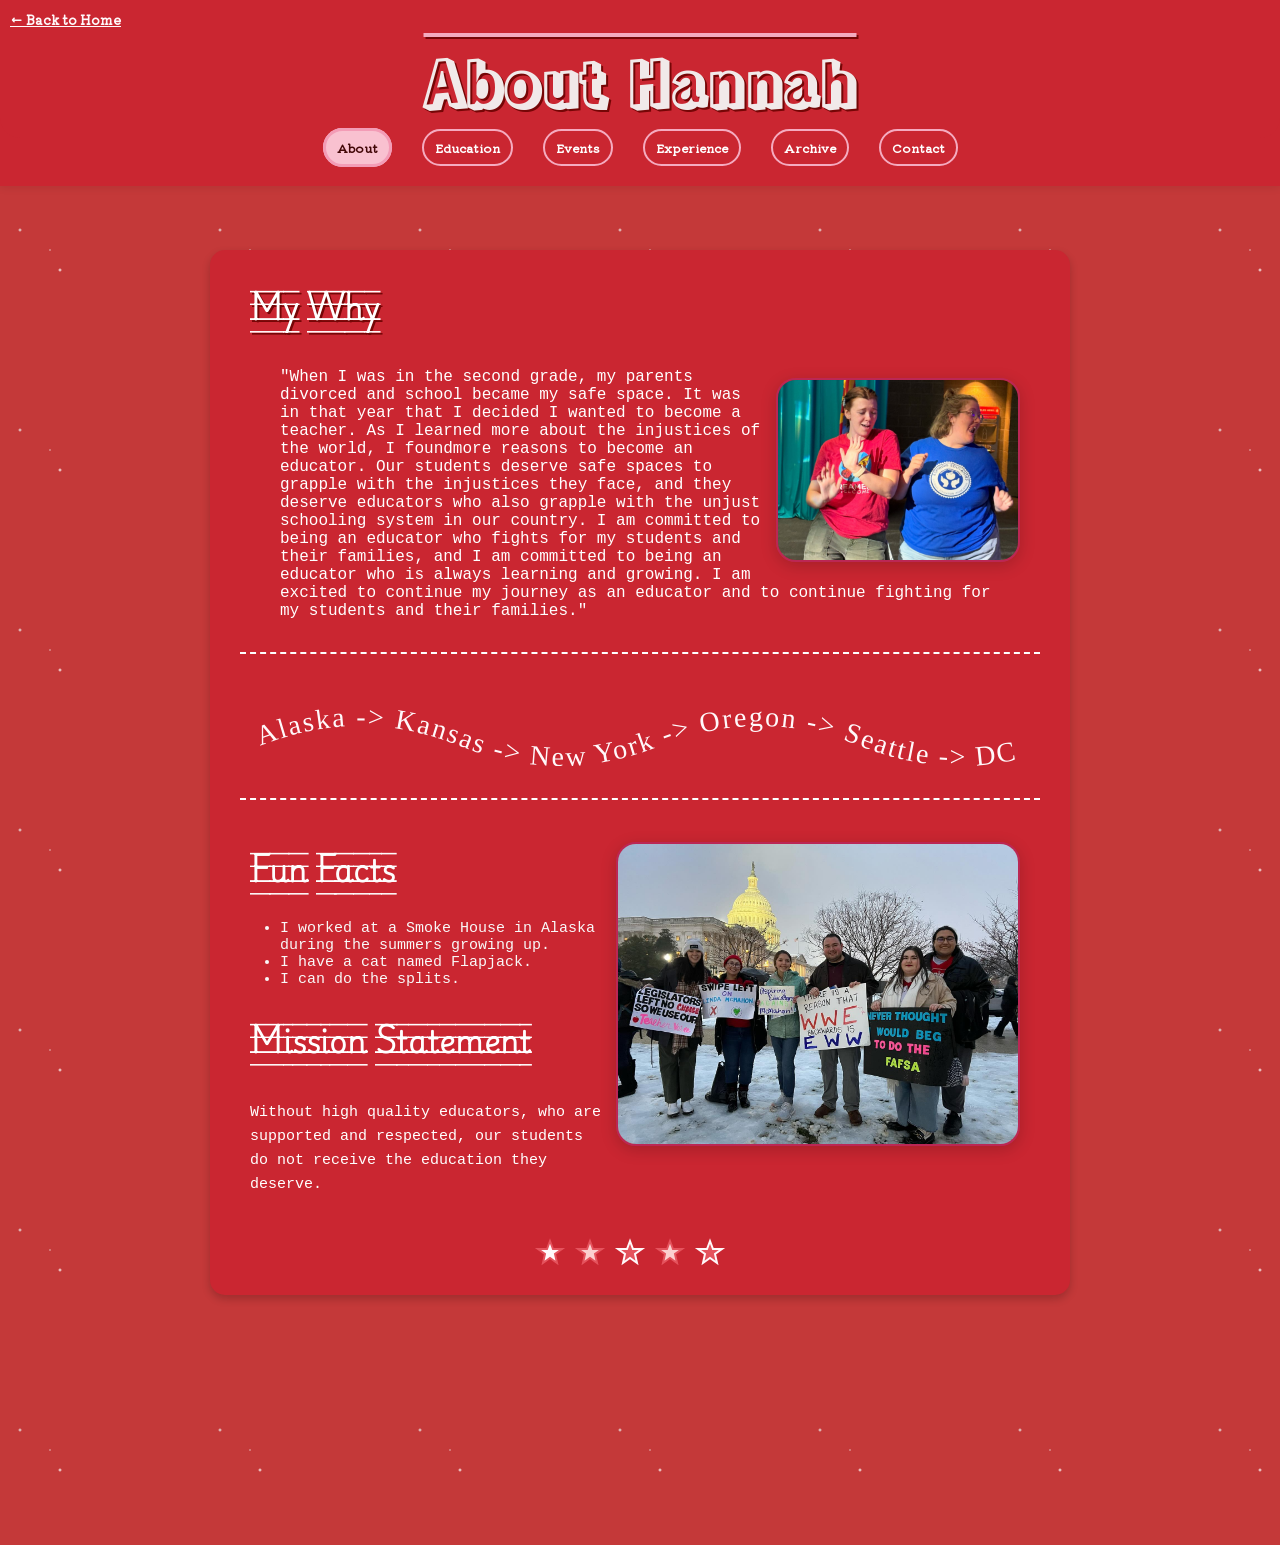
<file: about.html>
<!DOCTYPE html>
<html>
<head>
    <meta charset="UTF-8">
    <title>About - Hannah St. Clair</title>
    <link href='https://fonts.googleapis.com/css?family=Aboreto' rel='stylesheet'>
    <link href='https://fonts.googleapis.com/css?family=Rampart One' rel='stylesheet'>
    <link href='https://fonts.googleapis.com/css?family=Playwrite DE Grund Guides' rel='stylesheet'>
    <link href='https://fonts.googleapis.com/css?family=Kiwi Maru' rel='stylesheet'>
</head>
   <style> /* CSS styles for the portfolio page */ 
        :root {
            --bg: #c23131f5;
            --text-color: #f1e9e9;
            --card-bg:#ca2631;
        }
        body {
            font-family: 'Aboreto', sans-serif;
            margin: 100px;
            padding:50px;
            background-color: var(--bg);
            background-image: radial-gradient(2px 2px at 20px 30px, #eee, rgba(0,0,0,0)), radial-gradient(2px 2px at 60px 70px, #fff, rgba(0,0,0,0)), radial-gradient(1px 1px at 50px 50px, #fff, rgba(0,0,0,0));
            background-repeat: repeat;
            background-size: 200px 200px;

        }
        header {
            width: 100vw;
            position: fixed;
            top: 0;
            left: 0;
            z-index: 1000;
            background: var(--card-bg);
            text-align: center;
            padding: 0;
            margin: 0;
            box-shadow: 0 2px 8px rgba(0,0,0,0.08);
        }
        .hero {
            display: flex;
            align-items: center;
            gap: 30px;
            justify-content: center;
        }
        h1 {
            color: var(--text-color);
            font-family: 'Rampart One', sans-serif;
            font-size: 80px;
            font-weight: bold;
            text-shadow: 2px 2px #750606;
            text-align: center;
            padding: 10px;
        }

            .header-card {
                  background: var(--card-bg);
                  border-radius: 0 0 20px 20px;
                  box-shadow: none;
                  padding: 0px 0;
                  display: flex;
                  align-items: center;
                  justify-content: center;
                  gap: 10px;
                  max-width: 100vw;
                  height: 100px;
                  margin: 0 auto;
            }
            .header-card img {
                    background:none;
                    padding: 0px;
                    border: 0px solid #bb2754;
                    max-width: 90px;
                    min-width: 10px;
                    box-shadow: 0 rgba(0,0,0,0.10);
            }
            .header-card h1 {
                margin-top: 5px;
                margin-bottom: 20px;
                padding: 0px;
                font-size: 60px;
                line-height: 85px;
                text-decoration: overline;
                text-decoration-color: #f7b1c6f5;
                text-decoration-thickness: 4px;
                text-align: center;
            }
        h2 {
            color: var(--text-color);
            font-family: 'Aboreto', sans-serif;
            font-size: 28px;
            border-width: 20px;
            margin-top: 30px;
            margin-bottom: 15px;
            margin-left: 50px;
            border: #feadad;
            border-style: filled;
                padding: 10px;
                width: fit-content;
        }
        p {
            color: var(--text-color);
            font-family: 'Kiwi Maru', serif;
            font-size: 18px;    
                line-height: 1.6;
                margin-bottom: 20px;   
                margin-left: 50px;    
                border: 2px solid #feadad;
                border-style: filled;
                padding: 10px;
                width: fit-content; 
        }
        p a {
            color: var(--text-color);
            text-decoration: none;
            border-bottom: 2px solid #f7b1c6f5;
            padding-bottom: 2px;    
        }
        p a:hover {
            color: #e686a3f5;
             border-bottom: 2px solid #e686a3f5;
             padding-bottom: 2px;
             background-color: #e686a3f5;
             color: #ae1919;    
        }
        p a:visited {
            color: #f1e9e9;
        }               
        p a:active {
            color: #e686a3f5;
        }   
        p a:highlight{
            color: #fb6592f5;
        }
        nav ul {
            list-style-type: none;
            padding: 0;
            display: flex;
            justify-content: center;
            margin-top: 0px;
            margin-bottom: 10px;
            margin-left: 0px;
            margin-right: 0px;
        }
        nav ul li {
            margin-inline: 15px;
        }
        nav ul li a {
            color: #ffffff;
            text-decoration: none;
            font-family: 'Kiwi Maru', 'sans-serif';
            font-weight: bold;
            font-size: 12px;
            border: 2px solid #f7b1c6f5;
            padding: 8px 11px;
            border-radius: 50px;
        }
        nav ul li a:hover {
              background-color: #fbc8d7f5;
              color: #420707;
              border: 3px solid #f39bb6f5;   
        
        }
        nav ul li a.active {
                background-color: #fbc8d7f5;
                color: #420707;
                border: 3px solid #f39bb6f5;
        }
            img {
                display:inline-block;
                border-radius: 0px;
                margin: 10px 0;
                max-width: 200px;
                min-width: 200px;
                border: 2px solid #bb2754;
                flex-shrink: 0;
                justify-content: right;
            }
        .card {
            background-color: var(--card-bg);
            border-radius: 15px;
            padding: 20px 30px;
            margin: 100px auto;
            max-width: 800px;
            box-shadow: 0 4px 8px rgba(0, 0, 0, 0.2);
        }
        .card h2 {
            margin-left: 0;
        }
        .card p {
            margin-left: 0;
            border: none;
        }
        
    </style>
</head>
<body> 
    <header role="main">
            <h3><a href="index.html" style="font-family:'Kiwi Maru','Arial Narrow', Arial, sans-serif; color:#fff8fa; position: absolute; top: 10px; left: 10px; font-size: 13px;"> &#8592; Back to Home</a></h3><br>
            <div class="header-card">
                <h1 role="banner"> About Hannah</h1>
            </div>
 <nav>
        <ul>
            <li><a href="about.html" class="active">About</a></li>
            <li><a href="education.html">Education</a></li>
            <li><a href="events.html">Events</a></li>
            <li><a href="experience.html">Experience</a></li>
            <li><a href="archive.html">Archive</a></li>
            <li><a href="index.html#contact-information">Contact</a></li>        
        </ul>
    </nav> <br>
</header>    
    <div class="card">
        <section>
            <h1 style="color:#ffffff; font-size:30px; font-family:'Playwrite DE Grund Guides',cursive; text-align: left; margin-top:0px;">My Why</h1>
            <img src="images/hannah-dancing-ellie.jpg" alt="Hannah Dancing at an NEA Conference wearing a red shirt. " style="width:30%; max-width: 800px; max-height:800px; display: block; margin: 10px 10px 10px 10px; border-radius: 20px; box-shadow: 0 4px 16px rgba(0,0,0,0.18); float:right; margin-right: 20px;">
            <blockquote style="color:#ffffff; font-family:'Courier',cursive;text-align: left;"> "When I was in the second grade, my parents divorced and school became my safe space. It was in that year that I decided I wanted to become a teacher. As I learned more about the injustices of the world, I foundmore reasons to become an educator. Our students deserve safe spaces to grapple with the injustices they face, and they deserve educators who also grapple with the unjust schooling system in our country. I am committed to being an educator who fights for my students and their families, and I am committed to being an educator who is always learning and growing. I am excited to continue my journey as an educator and to continue fighting for my students and their families."</blockquote>
        <hr style="margin:32px 0; border: none; border-top: 2px dashed #ffffff;">
                        <svg width="900" height="80" viewBox="0 0 900 80" style="display:block; margin:0 auto;">
                            <defs>
                                <path id="wavyPath" d="M20,60 Q120,20 220,60 T420,60 T620,60 T820,60" fill="transparent"/>
                            </defs>
                            <text font-family="'Londrina Shadow', cursive" font-size="28" fill="#fff8fa" letter-spacing="2">
                                <textPath href="#wavyPath" startOffset="0%">
                                    Alaska -> Kansas -> New York -> Oregon -> Seattle -> DC
                                </textPath>
                            </text>
                        </svg>
        <hr style="margin:32px 0; border: none; border-top: 2px dashed #ffffff;">
        <section>
            <img src="images/hannah-protest-sign.jpg" alt="Hannah standing in front of U.S. Capital holding up a protest sign. " style="width:50%; max-width: 600px; max-height:600px; display: block; margin: 10px 10px 10px 10px; border-radius: 20px; box-shadow: 0 4px 16px rgba(0,0,0,0.18); float:right; margin-right: 20px;">
            <h2 style="text-align:left;color:#fdfdfd; font-size: 30px; font-family:'Playwrite DE Grund Guides',cursive;">Fun Facts</h2>
            <ul style="text-align:left; color:#f9f8f8; font-size: 15px;font-family:'Courier',cursive;">
                <li>I worked at a Smoke House in Alaska during the summers growing up.</li>
                <li>I have a cat named Flapjack.</li>
                <li>I can do the splits.</li>
            </ul>
        </section>
        <section>
            <h2 style="color:#ffffff; text-align: left; font-size: 30px; margin-top:10px; font-family:'Playwrite DE Grund Guides',cursive;">Mission Statement</h2>
            <p style="text-align: left; color:#ffffff; font-size: 15px; font-family:'Courier',cursive; "> Without high quality educators, who are supported and respected, our students do not receive the education they deserve.</p>
        </section>
         <div class="pattern" style="margin-top: 24px; width: 100%; display: flex; justify-content: center;">
                <svg width="220" height="44" viewBox="0 0 220 44" fill="none" xmlns="http://www.w3.org/2000/svg">
                    <g>
                        <path d="M20 10 L23 18 L32 18 L25 23 L27 32 L20 27 L13 32 L15 23 L8 18 L17 18 Z" fill="#fff8fa" stroke="#e5535d" stroke-width="2"/>
                        <path d="M60 10 L63 18 L72 18 L65 23 L67 32 L60 27 L53 32 L55 23 L48 18 L57 18 Z" fill="#fbcfcf" stroke="#e5535d" stroke-width="2"/>
                        <path d="M100 10 L103 18 L112 18 L105 23 L107 32 L100 27 L93 32 L95 23 L88 18 L97 18 Z" fill="#e5535d" stroke="#fff8fa" stroke-width="2"/>
                        <path d="M140 10 L143 18 L152 18 L145 23 L147 32 L140 27 L133 32 L135 23 L128 18 L137 18 Z" fill="#fbcfcf" stroke="#e5535d" stroke-width="2"/>
                        <path d="M180 10 L183 18 L192 18 L185 23 L187 32 L180 27 L173 32 L175 23 L168 18 L177 18 Z" fill="#e5535d" stroke="#fff8fa" stroke-width="2"/>
                    </g>
                </svg>
            </div>
    </div>
    <div style="text-align:center; margin-top:32px;">
    </div>
</body>
</html>
</file>
